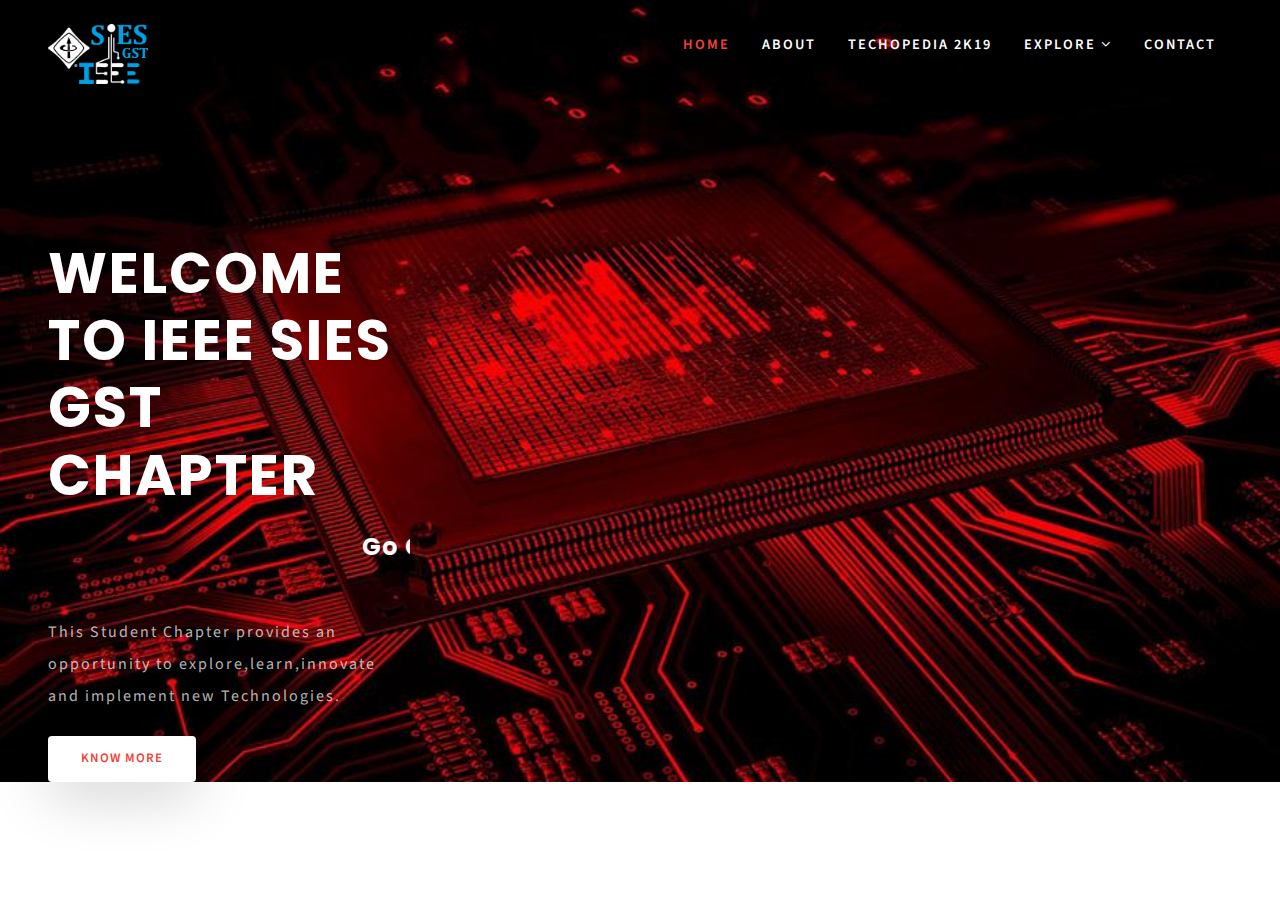
<file: index.html>
<!--
Author: W3layouts
Author URL: http://w3layouts.com
License: Creative Commons Attribution 3.0 Unported
License URL: http://creativecommons.org/licenses/by/3.0/
-->

<!DOCTYPE html>
<html lang="zxx">

<head>
    <title>IEEE Chapter</title>
    <!-- Meta tag Keywords -->
    <meta name="viewport" content="width=device-width, initial-scale=1">
    <meta charset="UTF-8" />
    <meta name="keywords" content="Production Line Responsive web template, Bootstrap Web Templates, Flat Web Templates, Android Compatible web template, Smartphone Compatible web template, free webdesigns for Nokia, Samsung, LG, SonyEricsson, Motorola web design" />
    <script>
        addEventListener("load", function() {
            setTimeout(hideURLbar, 0);
        }, false);

        function hideURLbar() {
            window.scrollTo(0, 1);
        }
    </script>
    <!-- //Meta tag Keywords -->

    <!-- Custom-Files -->
    <link rel="stylesheet" href="css/bootstrap.css">
    <!-- Bootstrap-Core-CSS -->
    <link rel="stylesheet" href="css/style.css" type="text/css" media="all" />
    <!-- Style-CSS -->
    <!-- font-awesome-icons -->
    <link href="css/font-awesome.css" rel="stylesheet">
    <!-- //font-awesome-icons -->
    <!-- /Fonts -->
    <link href="//fonts.googleapis.com/css?family=Poppins:100,100i,200,200i,300,300i,400,400i,500,500i,600,600i,700,700i,800,800i,900" rel="stylesheet">
    <link href="//fonts.googleapis.com/css?family=Source+Sans+Pro:200,200i,300,300i,400,400i,600,600i,700,700i,900" rel="stylesheet">
    <!-- //Fonts -->

</head>

<body>

    <!-- mian-content -->
    <div class="main-banner" id="home">
        <!-- header -->
        <header class="header">
            <div class="container-fluid px-lg-5">
                <!-- nav -->
                <nav class="py-4">
                    <div id="logo">
                        <h1> <a href="index.html"><img id="ielogo" src="images/ieeesiesblack.png"></a></h1>
                    </div>

                    <label for="drop" class="toggle">Menu</label>
                    <input type="checkbox" id="drop" />
                    <ul class="menu mt-2">
                        <li class="active"><a href="index.html">Home</a></li>
                        <li><a href="about.html">About</a></li>
                         <li><a href="techopedia/index.html">Techopedia 2K19</a></li>
                        <li>
                            <!-- First Tier Drop Down -->
                            <label for="drop-2" class="toggle">Explore <span class="fa fa-angle-down" aria-hidden="true"></span> </label>
                            <a href="#">Explore <span class="fa fa-angle-down" aria-hidden="true"></span></a>
                            <input type="checkbox" id="drop-2" />
                            <ul>
                                
                                <li><a href="gallery.html">Gallery</a></li>
                                <li><a href="services.html">Achievements</a></li>
                                 <li><a href="team.html">Our Team</a></li>
                            </ul>
                        </li>
                        <li><a href="contact.html">Contact</a></li>
                    </ul>
                </nav>
                <!-- //nav -->
            </div>
        </header>
        <!-- //header -->
        <!--/banner-->
        <div class="banner-info">
            <h3>WELCOME TO IEEE SIES GST CHAPTER</h3>
             <!-- Done -->
       <h4><marquee class="my-sm-4 my-3 marque-main">Go Checkout Techopedia 2K19</marquee></h4> 
            <p class="my-sm-4 my-3">This Student Chapter provides an opportunity to explore,learn,innovate and implement new Technologies. </p>
            <div class="ban-buttons">
                <a href="about.html" class="btn">Know More</a>
              </div>
        </div>
        <!--// banner-inner -->

    </div>
<!-- /hand-crafted -->

    <!-- //copyright -->



</body>

</html>
</file>
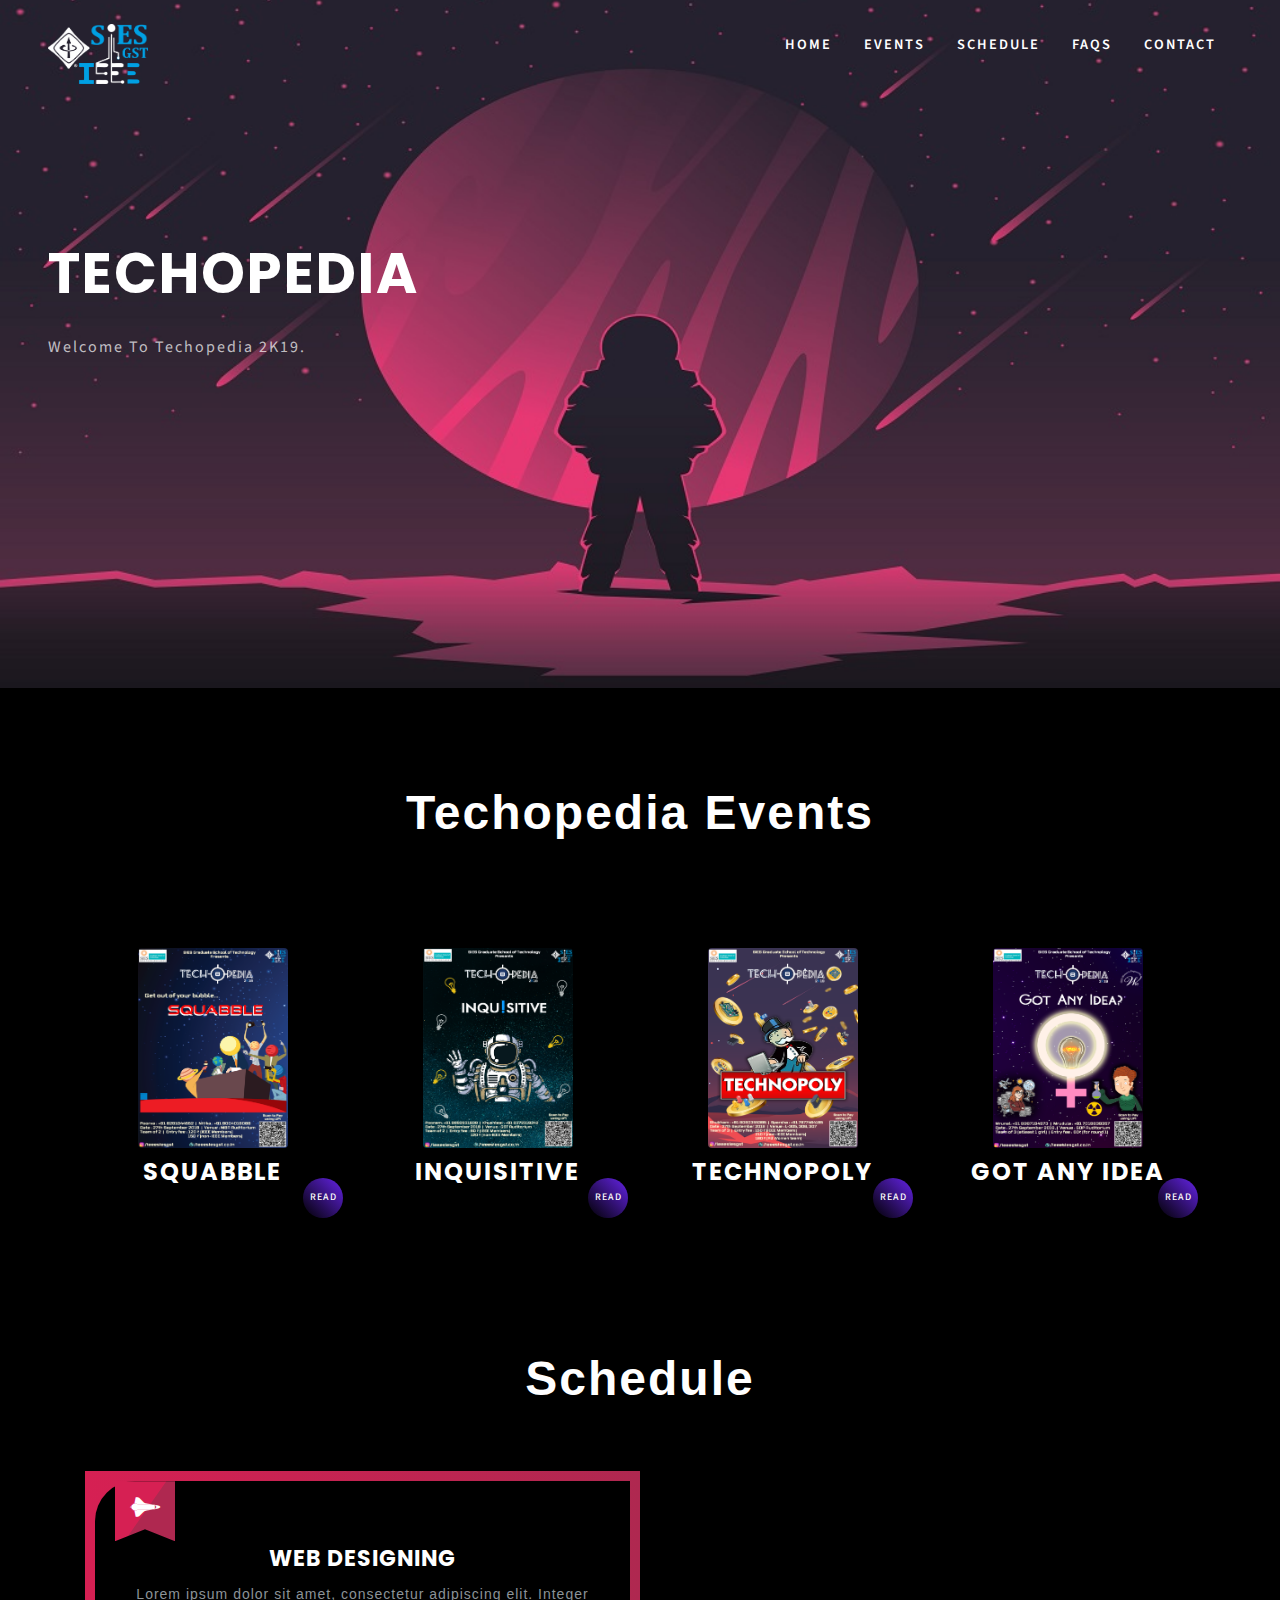
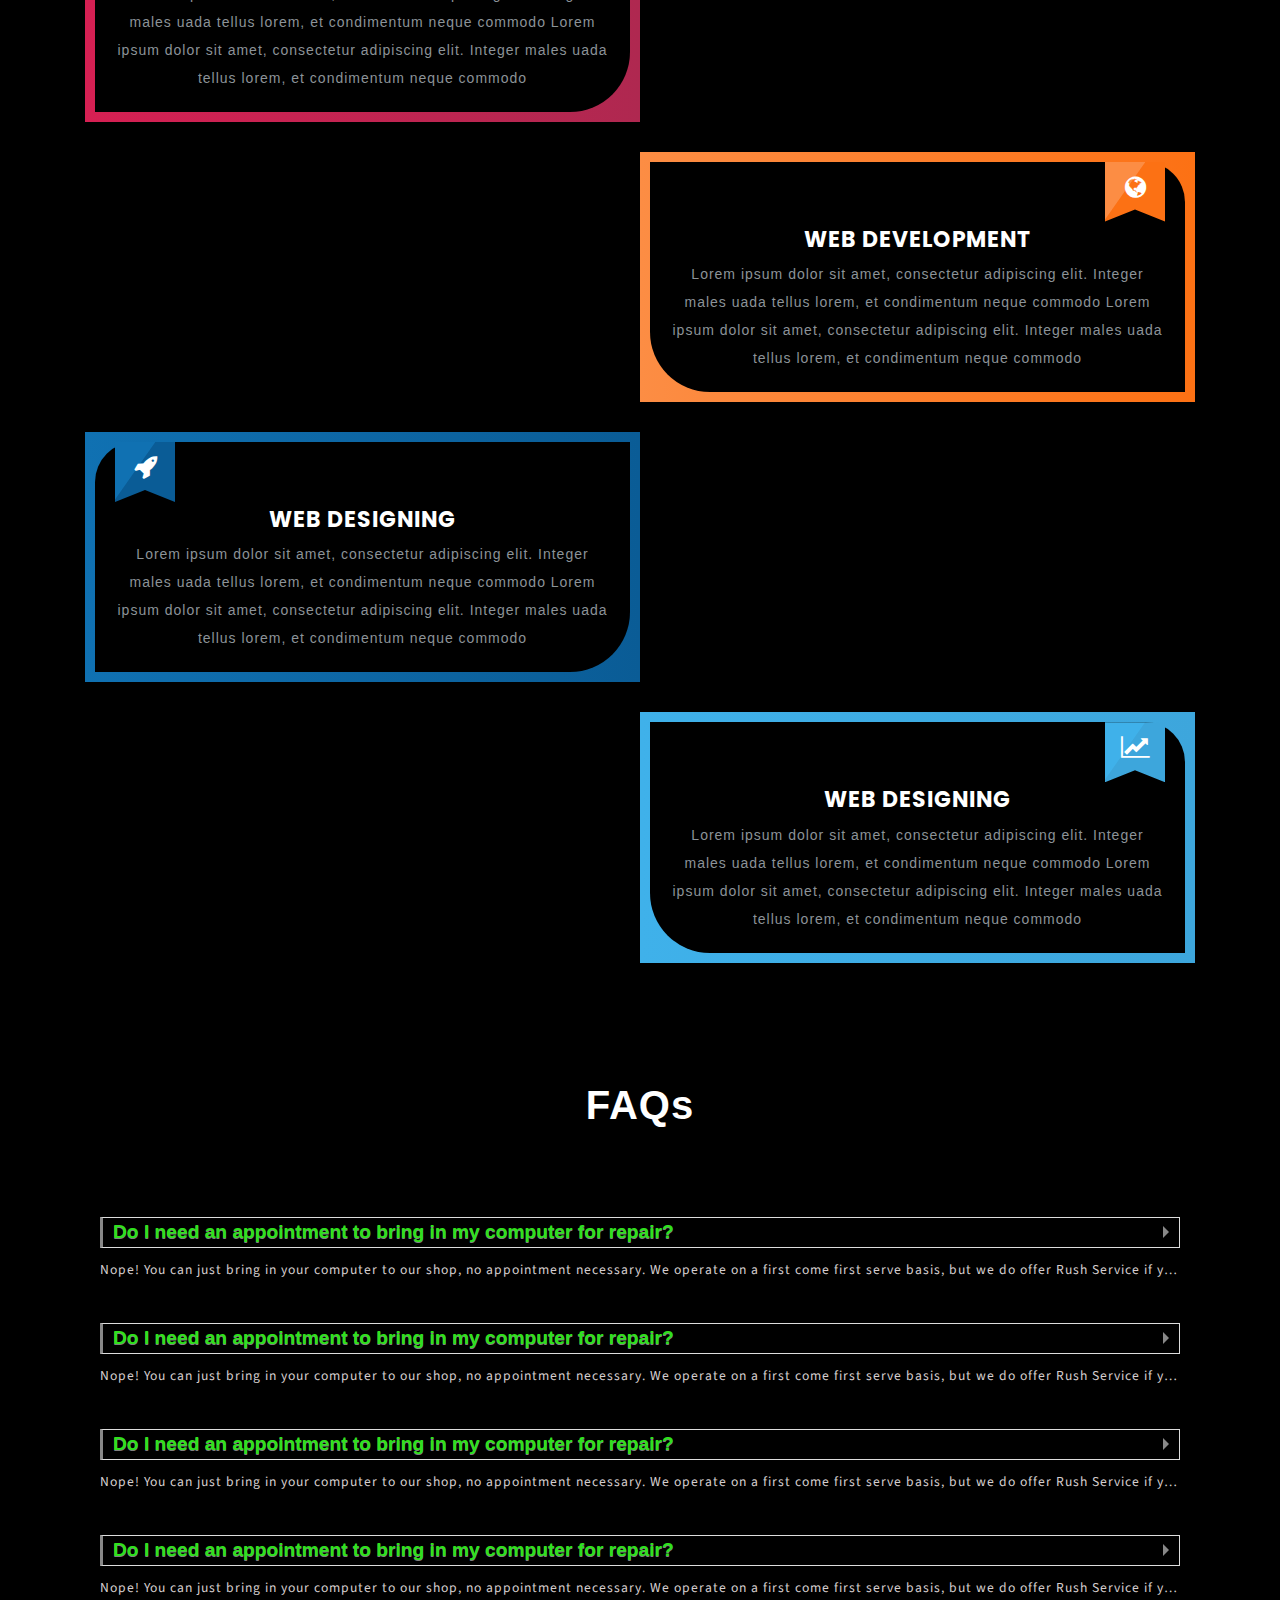
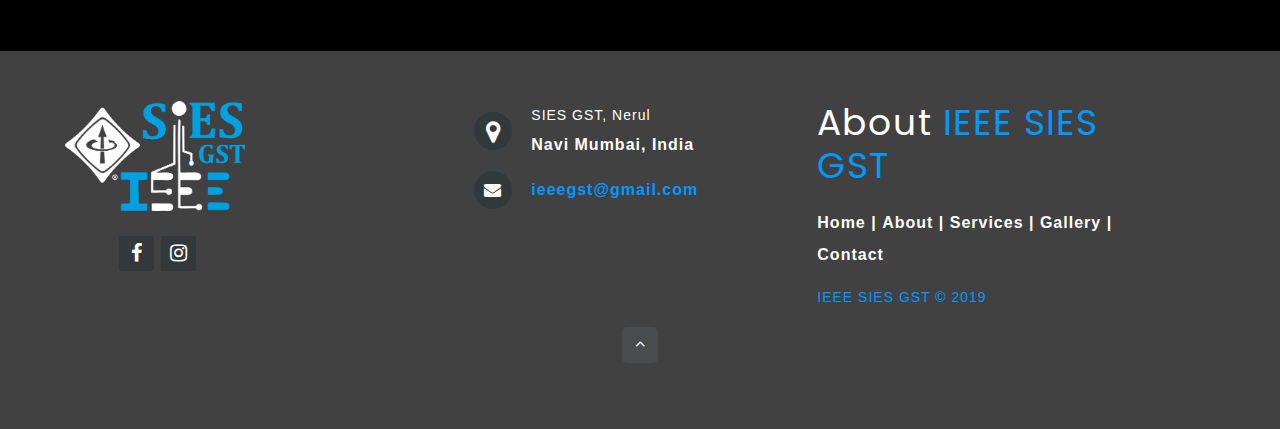
<file: techopedia/index.html>
<!--
Author: W3layouts
Author URL: http://w3layouts.com
License: Creative Commons Attribution 3.0 Unported
License URL: http://creativecommons.org/licenses/by/3.0/
-->

<!DOCTYPE html>
<html lang="zxx">

<head>
    <title>Techopedia 2K19 </title>
    <!-- Meta tag KeywKords -->
    <meta name="viewport" content="width=device-width, initial-scale=1">
    <meta charset="UTF-8" />
    <meta name="keywords" content="Production Line Responsive web template, Bootstrap Web Templates, Flat Web Templates, Android Compatible web template, Smartphone Compatible web template, free webdesigns for Nokia, Samsung, LG, SonyEricsson, Motorola web design" />
    <script>
        addEventListener("load", function() {
            setTimeout(hideURLbar, 0);
        }, false);

        function hideURLbar() {
            window.scrollTo(0, 1);
        }
    </script>
    <!-- //Meta tag Keywords -->

    <!-- Custom-Files -->
    <link rel="stylesheet" href="css/bootstrap.css">
    <!-- Bootstrap-Core-CSS -->
    <link rel="stylesheet" href="css/style.css" type="text/css" media="all" />
    <!-- Style-CSS -->
    <!-- font-awesome-icons -->
    <link href="css/font-awesome.css" rel="stylesheet">
    <!-- //font-awesome-icons -->
    <!-- /Fonts -->
    <link href="//fonts.googleapis.com/css?family=Poppins:100,100i,200,200i,300,300i,400,400i,500,500i,600,600i,700,700i,800,800i,900" rel="stylesheet">
    <link href="//fonts.googleapis.com/css?family=Source+Sans+Pro:200,200i,300,300i,400,400i,600,600i,700,700i,900" rel="stylesheet">
    <!-- //Fonts -->

</head>

<body>

    <!-- mian-content -->
    <div class="main-banner" id="home">
        <!-- header -->
        <header class="header">
            <div class="container-fluid px-lg-5">
                <!-- nav -->
                <nav class="py-4">
                    <div id="logo">
                        <h1> <a href="index.html"><img id="ielogo" src="images/ieeesiesblack.png"></a></h1>
                    </div>

                    <label for="drop" class="toggle">Menu</label>
                    <input type="checkbox" id="drop" />
                    <ul class="menu mt-2">
                        <li><a href="#home">Home</a></li>
                        <li><a href="#events">Events</a></li>
                        <li><a href="#schedule">Schedule</a></li>
                        <li><a href="#faq">FAQs</a></li>
                        <li><a href="#contact">Contact</a></li>
                    </ul>
                </nav>
                <!-- //nav -->
            </div>
        </header>
        <!-- //header -->
        <!--/banner-->
        <div class="banner-info">
            <h3>TECHOPEDIA</h3>
            <p class="my-sm-4 my-3">Welcome To Techopedia 2K19. </p>
            
        </div>
        <!--// banner-inner -->

    </div>
<!-- /hand-crafted -->

    <!-- //copyright -->
    <br>
    <div id="events"></div>
    <!-- Section Stars Here -->
    
    <section class="blog py-lg-4 py-md-3 py-sm-3 py-3 techo-sec" id="blog">
         
            <div class="container py-lg-5 py-md-4 py-sm-4 py-3">
            <h3 class="tittle text-center mb-lg-5 pb-3 techo-color" style="color: #fff"> Techopedia Events</h3>
           
                
        <!-- Cards --> 
        <div class="row">       
        <div class="col-xl-3 col-md-6 col-sm-12" style="padding: 12px 12px;">
            <div class="cards">
                <div class="imgBx">
                    <div>
                    <img src="images/Squabb19.png" style="width: 150px; height: 200px">
                    <h4>Squabble</h4>
                </div>
                </div>
                <div class="overlay"></div>
                <div class="content">
                    <h2>Event</h2>
                    <p>Content Content Content Content Content Content Content Content Content Content Content Content Content </p>
                </div>
            </div>
        
        </div>
        <!-- Card End Here -->    
                
                <!-- Cards -->        
        <div class="col-xl-3 col-md-6 col-sm-12" style="padding: 12px 12px;">
            <div class="cards">
                <div class="imgBx">
                    <div>
                    <img src="images/Inq19.png" style="width: 150px; height: 200px">
                    <h4>inquisitive</h4>
                </div>
                </div>
                <div class="overlay"></div>
                <div class="content">
                    <h2>Event</h2>
                    <p>Content Content Content Content Content Content Content Content Content Content Content Content Content </p>
                </div>
            </div>
        
        </div>
        <!-- Card End Here -->    
                
                <!-- Cards -->        
        <div class="col-xl-3 col-md-6 col-sm-12" style="padding: 12px 12px;">
            <div class="cards">
                <div class="imgBx">
                    <div>
                    <img src="images/Techno19.png" style="width: 150px; height: 200px">
                    <h4>Technopoly</h4>
                </div>
                </div>
                <div class="overlay"></div>
                <div class="content">
                    <h2>Event</h2>
                    <p>Content Content Content Content Content Content Content Content Content Content Content Content Content </p>
                </div>
            </div>
        
        </div>
        <!-- Card End Here -->    
                
                <!-- Cards -->        
        <div class="col-xl-3 col-md-6 col-sm-12" style="padding: 12px 12px;">
            <div class="cards">
                <div class="imgBx">
                    <div>
                    <img src="images/GotAnyIdea19.png" style="width: 150px; height: 200px">
                    <h4>Got Any Idea</h4>
                </div>
                </div>
                <div class="overlay"></div>
                <div class="content">
                    <h2>Event</h2>
                    <p>Content Content Content Content Content Content Content Content Content Content Content Content Content </p>
                </div>
            </div>
        
        </div>
        <!-- Card End Here -->    
        </div>
        </div> 
            
        
    </section>
    <!-- Section Ends Here --> 
        <div id="schedule"></div>
        <br><br>
      <hr class="clearfix w-100 d-md-none pb-3">
    <!-- 2 Sec -->
    <section>
            <h3 class="tittle text-center mb-lg-5 pb-3 techo-color" style="color: #fff">Schedule</h3>
            
          <div class="container">
    <div class="row">
        <div class="col-md-12">
            <div class="main-timeline">
                <div class="timeline">
                    <a href="#" class="timeline-content">
                        <div class="timeline-icon">
                            <i class="fa fa-space-shuttle"></i>
                        </div>
                        <h3 class="title">Web Designing</h3>
                        <p class="description">
                            Lorem ipsum dolor sit amet, consectetur adipiscing elit. Integer males uada tellus lorem, et condimentum neque commodo
                            Lorem ipsum dolor sit amet, consectetur adipiscing elit. Integer males uada tellus lorem, et condimentum neque commodo
                        </p>
                    </a>
                </div>
                <div class="timeline">
                    <a href="#" class="timeline-content">
                        <div class="timeline-icon">
                            <i class="fa fa-globe"></i>
                        </div>
                        <h3 class="title">Web Development</h3>
                        <p class="description">
                            Lorem ipsum dolor sit amet, consectetur adipiscing elit. Integer males uada tellus lorem, et condimentum neque commodo
                            Lorem ipsum dolor sit amet, consectetur adipiscing elit. Integer males uada tellus lorem, et condimentum neque commodo
                        </p>
                    </a>
                </div>
                <div class="timeline">
                    <a href="#" class="timeline-content">
                        <div class="timeline-icon">
                            <i class="fa fa-rocket"></i>
                        </div>
                        <h3 class="title">Web Designing</h3>
                        <p class="description">
                            Lorem ipsum dolor sit amet, consectetur adipiscing elit. Integer males uada tellus lorem, et condimentum neque commodo
                            Lorem ipsum dolor sit amet, consectetur adipiscing elit. Integer males uada tellus lorem, et condimentum neque commodo
                        </p>
                    </a>
                </div>
                <div class="timeline">
                    <a href="#" class="timeline-content">
                        <div class="timeline-icon">
                            <i class="fa fa-line-chart"></i>
                        </div>
                        <h3 class="title">Web Designing</h3>
                        <p class="description">
                            Lorem ipsum dolor sit amet, consectetur adipiscing elit. Integer males uada tellus lorem, et condimentum neque commodo
                            Lorem ipsum dolor sit amet, consectetur adipiscing elit. Integer males uada tellus lorem, et condimentum neque commodo
                        </p>
                    </a>
                </div>
            </div>
        </div>
    </div>
</div>
            
    </section>
    <br>
    <!-- Sec Ends Here -->

<!-- FAQ's Here -->
                <div class="container">
<div id="faq"></div>
    <br>
      <hr class="clearfix w-100 d-md-none pb-3">



    <section class="faq-section col-lg-12 col-md-12">
        <strong><h1 class="tittle text-center mb-lg-5 pb-3 techo-color" style="color: #FFF">FAQs</h1></strong><br>
    <input type="checkbox" id="q1">
    <label class="techo-que" for="q1">Do I need an appointment to bring in my computer for repair?</label>           
    <p class="techo-lab">Nope! You can just bring in your computer to our shop, no appointment necessary. We operate on a first come first serve basis, but we do offer Rush Service if you need your computer back right away. We only need appointments for house calls.</p>
    <p class="techo-faq">For desktop computers, all you need to bring in is the tower and any CD's you can find that belong to it (cables, monitors, keyboards, and mice are not needed).

For laptops, please be sure to bring in the charger as well as any CD's you can find. We do not need your laptop case.

Also, if you are having a problem with a specific device (ex. your computer speakers aren't working) please bring in that device.</p>   

 

</section>

                    <section class="faq-section col-lg-12 col-md-12">
        
    <input type="checkbox" id="q1">
    <label class="techo-que" for="q1">Do I need an appointment to bring in my computer for repair?</label>           
    <p class="techo-lab">Nope! You can just bring in your computer to our shop, no appointment necessary. We operate on a first come first serve basis, but we do offer Rush Service if you need your computer back right away. We only need appointments for house calls.</p>
    <p class="techo-faq">For desktop computers, all you need to bring in is the tower and any CD's you can find that belong to it (cables, monitors, keyboards, and mice are not needed).

For laptops, please be sure to bring in the charger as well as any CD's you can find. We do not need your laptop case.

Also, if you are having a problem with a specific device (ex. your computer speakers aren't working) please bring in that device.</p>   

 

</section>
                    
<section class="faq-section col-lg-12 col-md-12">
        
    <input type="checkbox" id="q1">
    <label class="techo-que" for="q1">Do I need an appointment to bring in my computer for repair?</label>           
    <p class="techo-lab">Nope! You can just bring in your computer to our shop, no appointment necessary. We operate on a first come first serve basis, but we do offer Rush Service if you need your computer back right away. We only need appointments for house calls.</p>
    <p class="techo-faq">For desktop computers, all you need to bring in is the tower and any CD's you can find that belong to it (cables, monitors, keyboards, and mice are not needed).

For laptops, please be sure to bring in the charger as well as any CD's you can find. We do not need your laptop case.

Also, if you are having a problem with a specific device (ex. your computer speakers aren't working) please bring in that device.</p>   

 

</section>                    

<section class="faq-section col-lg-12 col-md-12">
        
    <input type="checkbox" id="q1">
    <label class="techo-que" for="q1">Do I need an appointment to bring in my computer for repair?</label>           
    <p class="techo-lab">Nope! You can just bring in your computer to our shop, no appointment necessary. We operate on a first come first serve basis, but we do offer Rush Service if you need your computer back right away. We only need appointments for house calls.</p>
    <p class="techo-faq">For desktop computers, all you need to bring in is the tower and any CD's you can find that belong to it (cables, monitors, keyboards, and mice are not needed).

For laptops, please be sure to bring in the charger as well as any CD's you can find. We do not need your laptop case.

Also, if you are having a problem with a specific device (ex. your computer speakers aren't working) please bring in that device.</p>   

 

</section>                    
</div>
    
<!-- Ends Here -->    

<div id="contact"></div>
<footer class="footer">
  <div class="footer-left col-md-4 col-sm-6">
    <p class="about">
      <img src="images/ieeesiesblack.png" class="footer-img">
    </p>
    <div class="icons">
      <a href="https://www.facebook.com/ieeesiesgstofficial/"><i class="fa fa-facebook"></i></a>
      
      <a href="https://www.instagram.com/ieeesiesgst/"><i class="fa fa-instagram"></i></a>
    </div>
  </div>
  <div class="footer-center col-md-4 col-sm-6">
    <div>
      <i class="fa fa-map-marker"></i>
      <p><span> SIES GST, Nerul</span> Navi Mumbai, India</p>
    </div>

    <div>
      <i class="fa fa-envelope"></i>
      <p><a href="mailto:ieeegst@gmail.com"> ieeegst@gmail.com</a></p>
    </div>
  </div>
  <div class="footer-right col-md-4 col-sm-6">
    <h2> About<span> IEEE SIES GST</span></h2>
    <p class="menu">
      <a href="#"> Home</a> |
      <a href="#"> About</a> |
      <a href="#"> Services</a> |
      <a href="#"> Gallery</a> |
      <a href="#"> Contact</a>
    </p>
    <p class="name"> IEEE SIES GST &copy; 2019</p>
  </div>
  <div class="move-top-w3layouts text-center mt-3">
        <a href="#home" class="move-top"> <span class="fa fa-angle-up  mb-3" aria-hidden="true"></span></a>
    </div>
    
</footer>
    
    



</body>

</html>
</file>
<file: css/style.css>
/*--
	Author: W3Layouts
	Author URL: http://w3layouts.com
	License: Creative Commons Attribution 3.0 Unported
	License URL: http://creativecommons.org/licenses/by/3.0/
--*/

html,
body {
    margin: 0;
    font-size: 100%;
    background: #fff;
    font-family: 'Source Sans Pro', sans-serif;
    scroll-behavior: smooth;
}

body a {
    text-decoration: none;
    transition: 0.5s all;
    -webkit-transition: 0.5s all;
    -moz-transition: 0.5s all;
    -o-transition: 0.5s all;
    -ms-transition: 0.5s all;
	cursor: pointer !important;
}
.btn,
button {
    cursor: pointer !important;
}

a:hover {
    text-decoration: none;
}

input[type="button"],
input[type="submit"],
input[type="text"],
input[type="email"],
input[type="search"] {
    transition: 0.5s all;
    -webkit-transition: 0.5s all;
    -moz-transition: 0.5s all;
    -o-transition: 0.5s all;
    -ms-transition: 0.5s all;
    font-family: 'Source Sans Pro', sans-serif;
}

h1,
h2,
h3,
h4,
h5,
h6 {
    margin: 0;
    letter-spacing: 1px;
    font-weight: 700;
    font-family: 'Poppins', sans-serif;
}

p {
    font-size: 1em;
    color: #8c9398;
    line-height: 2em;
    letter-spacing: 1px;
}

ul {
    margin: 0;
    padding: 0;
}

body img {
    border-radius: 4px;
    -webkit-border-radius: 4px;
    -o-border-radius: 4px;
    -moz-border-radius: 4px;
    -ms-border-radius: 4px;
}

.breadcrumb,
ol {
    margin-bottom: 0 !important;
}

/*--/header --*/

/* header */

/* CSS Document */

header {
    position: absolute;
    z-index: 9;
    width: 100%;
}

.toggle,
[id^=drop] {
    display: none;
}

/* Giving a background-color to the nav container. */

nav {
    margin: 0;
    padding: 0;
}


#logo a {
    float: left;
    font-size: 0.8em;
    display: initial;
    margin: 0;
    letter-spacing: 1px;
    color: #fff;
    font-size: 1em;
    font-weight: 700;
}



/* Since we'll have the "ul li" "float:left"
 * we need to add a clear after the container. */

nav:after {
    content: "";
    display: table;
    clear: both;
}

/* Removing padding, margin and "list-style" from the "ul",
 * and adding "position:reltive" */

nav ul {
    float: right;
    padding: 0;
    margin: 0;
    list-style: none;
    position: relative;
}

/* Positioning the navigation items inline */

nav ul li {
    margin: 0px 1em;
    display: inline-block;
    float: left;
}

/* Styling the links */

.menu li a {
    font-weight: 600;
    font-size: 0.9em;
    letter-spacing: 2px;
    padding-left: 0;
    padding-right: 0;
    padding: 10px 0;
    color: #fff;
    text-transform: uppercase;
    -webkit-transition: 0.5s all ease;
    -moz-transition: 0.5s all ease;
    -o-transition: 0.5s all ease;
    -ms-transition: 0.5s all ease;
}


.menu li ul li a {
    color: #555;
    padding: 10px 10px;
    font-size: 0.8em;
}


.menu li ul li:hover {
    background: #f8f9fa;
}

/* Background color change on Hover */

nav .menu li a:hover {
    color:#F44336;
}

.menu li.active a {
    color: #F44336;
}
/* Hide Dropdowns by Default
 * and giving it a position of absolute */

nav ul ul {
    display: none;
    position: absolute;
    /* has to be the same number as the "line-height" of "nav a" */
    top: 30px;
    background: #fff;
    padding: 10px;
}

/* Display Dropdowns on Hover */

nav ul li:hover > ul {
    display: inherit;
}

/* Fisrt Tier Dropdown */

nav ul ul li {
    width: 170px;
    float: none;
    display: list-item;
    position: relative;
    margin: 0;
}

nav ul ul li a {
    color: #333;
    padding: 5px 10px;
    display: block;
}

/* Second, Third and more Tiers	
 * We move the 2nd and 3rd etc tier dropdowns to the left
 * by the amount of the width of the first tier.
*/

nav ul ul ul li {
    position: relative;
    top: -60px;
    /* has to be the same number as the "width" of "nav ul ul li" */
    left: 170px;
}


/* Change ' +' in order to change the Dropdown symbol */

li > a:only-child:after {
    content: '';
}


/* Media Queries
--------------------------------------------- */

@media all and (max-width: 768px) {
    #logo {
        display: block;
        padding: 0;
        width: 100%;
        text-align: center;
        float: none;
    }

    nav {
        margin: 0;
    }

    nav a {
        color: #333;
    }

    /* Hide the navigation menu by default */
    /* Also hide the  */
    .toggle + a,
    .menu {
        display: none;
    }

    /* Stylinf the toggle lable */
    .toggle {
        display: block;
        padding: 6px 15px;
        font-size: 16px;
        text-decoration: none;
        border: none;
        float: right;
        margin-right: 0em;
        background-color: #fff;
        color: #1b1d1d;
        text-transform: uppercase;
        font-weight: 600;
        cursor: pointer !important;
    }

    .menu .toggle {
        float: none;
        text-align: center;
        margin: auto;
        width: 30%;
        padding: 5px;
        font-weight: normal;
        font-size: 15px;
        letter-spacing: 1px;
    }

    .toggle:hover {
        color: #333;
        background-color: #fff;
    }

    /* Display Dropdown when clicked on Parent Lable */
    [id^=drop]:checked + ul {
        display: block;
        background: rgba(25, 25, 25, 0.85);
        padding: 15px 0;
        text-align: center;
        width: 100%;
        margin: 0 auto;
    }

    /* Change menu item's width to 100% */
    nav ul li {
        display: block;
        width: 100%;
        padding: 5px 0;
    }

    nav ul ul .toggle,
    nav ul ul a {
        padding: 0 40px;
    }

    nav ul.menu li a {
        color: #fff;
    }

    nav a:hover,
    nav ul ul ul a {
        background-color: transparent;
    }

    nav ul li ul li .toggle,
    nav ul ul a,
    nav ul ul ul a {
        padding: 14px 20px;
        color: #312f2f;
        font-size: 15px;
    }


    nav ul li ul li .toggle {
        background-color: #fff;
    }

    nav ul ul li a {
        font-size: 15px;
    }

    /* Hide Dropdowns by Default */
    nav ul ul {
        float: none;
        position: static;
        color: #ffffff;
        /* has to be the same number as the "line-height" of "nav a" */
    }

    /* Hide menus on hover */
    nav ul ul li:hover > ul,
    nav ul li:hover > ul {
        display: none;
    }

    /* Fisrt Tier Dropdown */
    nav ul ul li {
        display: block;
        width: 100%;
        padding: 0;
    }

    nav ul li {
        margin: 0;
    }

    nav ul ul ul li {
        position: static;
        /* has to be the same number as the "width" of "nav ul ul li" */
    }

    .login-icon {
        text-align: right;
    }

    .login-icon span {
        margin-right: 1em;
    }

    nav ul ul {
        background: rgba(25, 25, 25, 0.85) !important;

    }

    .menu li ul li:hover {
        background: none;
    }
}

@media all and (max-width:480px) {

    nav ul li {
        display: block;
        width: 94%;
    }

    .menu .toggle {
        width: 70%;
    }
}

/* header */

/*--/banner --*/

.main-banner {
    background: url(../images/banner.jpg)no-repeat center;
    -webkit-background-size: cover;
    -moz-background-size: cover;
    -o-background-size: cover;
    -ms-background-size: cover;
    background-size: cover;
    position: relative;
    min-height: 50em;
}

.main-banner.inner {
    background: url(../images/banner.jpg)no-repeat center;
    -webkit-background-size: cover;
    -moz-background-size: cover;
    -o-background-size: cover;
    -ms-background-size: cover;
    background-size: cover;
    position: relative;
    min-height: 20em;
}

/*-- place holder --*/

.banner-form ::-webkit-input-placeholder {
    /* Chrome/Opera/Safari */
    color: #ccc;
}

.banner-form ::-moz-placeholder {
    /* Firefox 19+ */
    color: #ccc;
}

.banner-form :-ms-input-placeholder {
    /* IE 10+ */
    color: #ccc;
}

.banner-form :-moz-placeholder {
    /* Firefox 18- */
    color: #ccc;
}

.banner-info {
    padding: 17em 0 0em 3em;
    width: 60%;
}

.banner-info h3 {
    font-size: 4em;
    letter-spacing: 2px;
    color: #fff;
    text-transform: capitalize;
}

.banner-info p {
    color: rgba(255, 255, 255, 0.71);
    font-size: 1em;
    letter-spacing: 2px;
    font-weight: 400;
}

.ban-buttons a {
    background: #fff;
    padding: 11px 31px;
    font-size: 13px;
    letter-spacing: 1px;
    color: #F44336;
    border-radius: 4px;
    display: inline-block;
    box-shadow: 0 12px 60px rgba(0, 0, 0, .2);
    -webkit-box-shadow: 0 12px 60px rgba(0, 0, 0, .2);
    -o-box-shadow: 0 12px 60px rgba(0, 0, 0, .2);
    -moz-box-shadow: 0 12px 60px rgba(0, 0, 0, .2);
    -ms-box-shadow: 0 12px 60px rgba(0, 0, 0, .2);
    border: 2px solid transparent;
    transition: 0.5s all;
    -webkit-transition: 0.5s all;
    -moz-transition: 0.5s all;
    -o-transition: 0.5s all;
    -ms-transition: 0.5s all;
    font-weight: 600;
    text-transform: uppercase;
}

.ban-buttons a.active,
.ban-buttons a:hover {
    opacity: 0.8;

}

a.btn.active {
    background: none;
    color: #fff;
    border: 2px solid #ddd;
}

/*-- //place holder --*/

/*-- //banner --*/

/*-- features --*/
.hand-crafted {
    background: #f7f7f7;
}

h3.tittle {
    font-size: 2.5em;
    letter-spacing: 2px;
    color: #292a2b;
    text-transform: capitalize;
}

.sub-tittle {
    font-size: 0.3em;
    color: #F44336;
    letter-spacing: 2px;
    display: block;
    text-transform: uppercase;
}

.events-info .sub-tittle {
    font-size: 0.7em;
}

ul.events-icons.new-inf img {
    border-radius: 50%;
    border-radius: 50%;
    -webkit-border-radius: 50%;
    -o-border-radius: 50%;
    -moz-border-radius: 50%;
    -ms-border-radius: 50%;
    box-shadow: 2px 2px 2px 1px rgba(0, 0, 0, 0.15);
}

.feature-grids h3,
.bottom-gd.fea h3 {
    color: #05c46b;
    letter-spacing: 1px;
    margin-top: 0em;
    font-size: 1.4em;
}

.feature-grids p {
    margin: 0;
}

.feature-grids span {
    font-size: 2em;
    vertical-align: middle;
    color: #F44336;
}

.bottom-gd,
.bottom-gd2-active {
  
    box-shadow: 7px 7px 10px 0 rgba(76, 110, 245, .1);
}

.feature-grids h3,
.bottom-gd.fea h3 {
    font-size: 1.2em;
    color: #1e272e;
    text-transform: uppercase;
    font-weight: 600;
}

ul.tic-info li span {
    color: #6d50f6;
}

ul.tic-info li {
    color: #566773;
    font-size: 0.9em;
    line-height: 2.2em;
    letter-spacing: 1px;
}

.effect-w3 {
    padding: 6px;
    background: #f0f0f1;
}

/*-- //features --*/
/* testimonials */
.testimonials {
        background: url(../images/banner1.jpg)no-repeat center;
    -webkit-background-size: cover;
    -moz-background-size: cover;
    -o-background-size: cover;
    -ms-background-size: cover;
    background-size: cover;
    position: relative;
}
.title-w3{
	font-size: 2.5em;
    letter-spacing: 2px;
    color: #fff;
    text-transform: capitalize;
}
.test-info h3 {
    font-size: 16px;
    color: #fff;
    letter-spacing: 1px;
    text-transform: capitalize;
    font-weight: 600;
}

.test-img img {
    -webkit-border-radius: 50%;
    -o-border-radius: 50%;
    -ms-border-radius: 50%;
    -moz-border-radius: 50%;
    border-radius: 50%;
}
p.text-li {
    color: #fff;
}
/* //testimonials */
.collection-w3layouts {
  padding-top: 3em;
}
.collection-w3layouts h4 {
    font-size: 25px;
    color: #000000;
    text-transform: capitalize;
    font-weight: bold;
}
.view-buttn a {
    font-size: 19px;
    color: #fd5c63;
    text-decoration: none;
    text-transform: capitalize;
    display: inline-block;
    letter-spacing: 1px;
    outline: none;
    font-weight: 700;
    border-radius: 0px;
    /* background-color: #fd5c63; */
    padding: 5px 3px;
    border: none;
    border-bottom: 1px solid #000;
}
/*-- stats-count-- */

.stats-count {
  background: url(../images/banner.jpg) no-repeat center;
  background-size: cover;
  -webkit-background-size: cover;
  -moz-background-size: cover;
  -o-background-size: cover;
  -ms-background-size: cover;
}

.number-w3three-info h5 {
  font-size: 43px;
  font-weight: 700;
  color: #fff;
}

.number-w3three-info h6 {
    font-size: 18px;
    color: #fff;
    letter-spacing: 2px;
    font-weight: 700;
}
.number-w3three-info span {
    font-size: 30px;
    line-height: 2.1;
    border-radius: 5px;
    text-align: center;
    color: #fff;
}
/*-- stats-count-- */
/*-- team --*/

.team-left img ,.team-middle img,.team-right img{
    border-radius: 50%;
}
.team-social ul.social-icons li {
    display: inline-block;
}
.team-left h4, .team-middle h4, .team-right h4 {
    color: #292a2b;
    font-size: 26px;
    text-transform: capitalize;
    margin-bottom: 12px;
    font-weight: 600;
}
.team-left p, .team-middle p, .team-right p {
    padding: 0 2em;
}
.team-social ul.social-icons li a {
    display: block;
    color: #292a2b;
    text-decoration: none;
    font-size: 15px;
    width: 35px;
    height: 35px;
    border-radius: 4px;
	border-radius: 4px;
    -webkit-border-radius: 4px;
    -moz-border-radius: 4px;
    -o-border-radius: 4px;
    -ms-border-radius: 4px;
    line-height: 32px;
    background: transparent;
    border: 1.4px solid #292a2b;
}
/*-- //team --*/
/*-- blog-- */
.blog{background:#f7f7f7;
}
.blog-grid-cover {
background: #fff;
padding: 20px 20px;
}
.date-tag a,.commant-tag a{
font-size: 14px;
color: #000;
}
.blog-txt-info h4 a {
    font-size: 22px;
    font-weight: 700;
    color: #F44336;
}
.client-txt-info h6, .blog-txt-info h6 {
    font-size: 15px;
    color: #000;
}
/*--//blog-- */
/*-- /gallery --*/

section#gallery {
    position: relative;
}

.gal-img img {
    padding: 6px;
    background: #f0f0f1;
}

h5.gal-info {
    text-align: left;
    font-size: 1.2em;
    margin: 2em 0 0 0;
    color: #3a4045;
    font-weight: 600;
}

span.decription {
    text-transform: uppercase;
    display: block;
    font-size: 0.7em;
    color: #888;
    letter-spacing: 2px;
    margin-top: 0.5em;
}

/*-- popup --*/

.pop-overlay {
    position: fixed;
    top: 0px;
    bottom: 0;
    left: 0;
    right: 0;
    background: rgba(0, 0, 0, 0.7);
    transition: opacity 0ms;
    visibility: hidden;
    opacity: 0;
    z-index: 99;
}

.pop-overlay:target {
    visibility: visible;
    opacity: 1;
}

.popup {
    background: #fff;
    border-radius: 5px;
    width: 35%;
    position: relative;
    margin: 8em auto;
    padding: 3em 1em;
}

.popup p {
    font-size: 15px;
    color: #666;
    letter-spacing: .5px;
    line-height: 30px;
}

.popup h2 {
    margin-top: 0;
    color: #fff;

}

.popup .close {
    position: absolute;
    top: 5px;
    right: 15px;
    transition: all 200ms;
    font-size: 30px;
    font-weight: bold;
    text-decoration: none;
    color: #000;
}

.popup .close:hover {
    color: #30c39e;
}


/*-- //popup --*/

/*-- //gallery --*/



/*-- contact--*/

.address.address-mdl {
    margin: 2em 0;
}

.address h5 {
    font-size: 0.9em;
    color: #414344;
    letter-spacing: 1px;
    text-transform: uppercase;
    font-weight: 500;
}

.address p {
    margin-top: 1em;
    letter-spacing: 1px;
    margin-bottom: 0;
}

.address p span {
    color: #F44336;
    width: 30px;
    font-size: 17px;
}

.address p a {
    color: #525252;
}

.address p a:hover {
    color: #4c6ef5;
}

.contact-main-info input[type="text"],
.contact-main-info input[type="email"] {
    width: 100%;
    color: #999;
    background: none;
    outline: none;
    font-size: 14px;
    padding: 1em;
    letter-spacing: 1px;
    border: solid 1px #ddd;
    -webkit-appearance: none;
    display: inline-block;
    border-radius: 4px;
    -webkit-border-radius: 4px;
    -o-border-radius: 4px;
    -moz-border-radius: 4px;
    -ms-border-radius: 4px;
}

input.email {
    margin: 1em 0;
}

.contact-main-info textarea {
    resize: none;
    width: 100%;
    background: none;
    color: #999;
    font-size: 14px;
    padding: 1em;
    outline: none;
    letter-spacing: 1px;
    border: solid 1px #ddd;
    min-height: 10em;
    -webkit-appearance: none;
    margin-top: 1em;
    border-radius: 4px;
    -webkit-border-radius: 4px;
    -o-border-radius: 4px;
    -moz-border-radius: 4px;
    -ms-border-radius: 4px;
}

.contact-main-info button.btn {

    color: #fff;
    font-size: 17px;
    letter-spacing: 1px;
    padding: 0.8em 3em;
    border: transparent;
    text-transform: uppercase;
    -webkit-transition: 0.5s all;
    -moz-transition: 0.5s all;
    transition: 0.5s all;
    background: #1e272e;
    font-weight: 600;
    cursor: pointer;
    border-radius: 4px;
    -webkit-border-radius: 4px;
    -o-border-radius: 4px;
    -moz-border-radius: 4px;
    -ms-border-radius: 4px;
}

.contact-main-info button.btn :hover {
    opacity: 0.8;
}

.agileits-w3layouts-map iframe {
    width: 100%;
    min-height: 400px;
    border: none;
    border: 4px solid #eee;
}

.contact {
    padding: 5em 0;
}

.map iframe {
    width: 100%;
    min-height: 400px;
    border: none;
    border: 4px solid #eee;
}

/*-- contact page --*/
/*--footer--*/

.footer_1its {
    background: #1e272e;
}

.footer_1its h3,
.footer_1its h2 {
    font-size: 1.5em;
    color: #eee;
    font-weight: 600;
    margin-bottom: 20px;
    letter-spacing: 1px;
}

.footer-text p,
.contact-info p {
    color: #727377;
    font-size: 15px;
    line-height: 1.8em;
    letter-spacing: 1px;
}

.phone {
    margin-top: 20px;
}

.contact-info h4 {
    font-style: normal;
    font-weight: 300;
    font-size: 1.3em;
    line-height: 1.71;
    letter-spacing: 1px;
    text-transform: capitalize;
    color: #fff;
}

.copyright {
    border-top: 1px solid #808080;
    margin-left: 15px;
}

.copyright p {
    font-size: 14px;
    letter-spacing: 1px;
    text-transform: capitalize;
}

.copyright p a {
    color: #ea1d5d;
    text-decoration: underline;
}

.copyright p a:hover {
    color: #fff;
}

.footer p,
.footer a {
    color: #6e7275;
    margin: 8px 0;
}

.footer a:hover {
    color: #fff;
}

.footer-grid:nth-child(2) {
    border-left: 1px solid #1b1b1b;
    border-right: 1px solid #1b1b1b;
}

.footer ul li.hd {
    color: #34bf49;
}

.newsletter .email {
    background-color: #F4F4F4;
    border: none;
}

.flickr-grid {
    float: left;
    width: 32%;
    margin: 0 0.1em .2em;
}

.flickr-grid a img {
    width: 100%;
    padding: 0.3em;
    border: 1px solid #333333;
}

.footer-text input[type="email"] {
    outline: none;
    padding: 12px 15px;
    color: #fff;
    font-size: 13px;
    width: 85%;
    border: none;
    background: none;
    letter-spacing: 1px;
}

.newsletter {
    position: relative;
    margin-top: 2em;
}

button.btn1 {
    color: #808080;
    border: none;
    padding: 10px 0;
    outline: none;
    text-align: center;
    text-decoration: none;
    background: none;
    cursor: pointer;
    -webkit-transition: 0.5s all;
    -moz-transition: 0.5s all;
    -o-transition: 0.5s all;
    -ms-transition: 0.5s all;
    transition: 0.5s all;
    float: right;
    width: 15%;
}

.footer-grid_section_1its form {
    border: 1px solid #808080;
    width: 100%;
    margin-top: 20px;
}

ul.social_section_1info li {
    display: inline-block;
}

ul.social_section_1info {
    margin-top: 20px;
}

ul.social_section_1info a {
    color: #717580;
    margin-right: 10px;
    font-size: 13.5px;
    margin-right: 2px;
    width: 35px;
    height: 35px;
    background: #121215;
    padding: 9px 20px;
    text-align: center;
    line-height: 35px;
    letter-spacing: 1px;
    border-radius: 4px;
}

ul.social_section_1info a:hover {
    color: #fff;
}

.phone p a {
    color: #808080;
}

.phone p a:hover {
    color: #fff;
}

ul.links li {
    list-style-type: none;
    margin: 5px 0;
}

ul.links li a {
    color: #6e7275;
    font-size: 14px;
    letter-spacing: 1px;
}

ul.links li a:hover {
    color: #fff;
}

.cpy-right {
    background: #1c252b;
}

.cpy-right p,
.cpy-right a {
    letter-spacing: 1px;
    color: #999;
    line-height: 1em;
    margin-top: 1em;
}

.cpy-right a:hover {
    color: #eee;
}

.footer-title-w3ls a {
    font-size: 3em;
    text-transform: capitalize;
    font-weight: 100;
    color: #eee;
}

.footer-title-w3ls a span {
    background: #f7f7f7;
    color: #17181b;
    padding: 1px 11px;
    font-weight: 800;
}

.footer-grid_section {
    width: 60%;
    margin: auto;
}

li.facebook a {
    color: #fff;
    background: #3b5998;
}

li.twitter a {
    color: #fff;
    background: #1da1f2;
}

li.google a {
    color: #fff;
    background: #dd4b39;
}

li.linkedin a {
    color: #fff;
    background: #0077b5;
}

li.instagram a {
    color: #fff;
    background: #e4405f;
}

ul.social_section_1info a:hover {
    opacity: 0.8;
}

/*--//footer--*/

/*-- to-top --*/
a.move-top span {
    color: #fff;
    width: 36px;
    height: 36px;
    border: transparent;
    line-height: 2em;
    background: #626c733b;
    border-radius: 5px;
    -webkit-border-radius: 5px;
    -o-border-radius: 5px;
    -moz-border-radius: 5px;
    -ms-border-radius: 5px;
}

/*-- //to-top --*/

@media(max-width:1440px) {
    h3.tittle {
        font-size: 3.5em;
    }

    .banner-info h3 {
        font-size: 3.5em;
    }

    .banner-info {
        padding: 15em 0 0em 3em;
        width: 32%;
    }
}

@media(max-width:1366px) {
    .main-banner {
        min-height: 43em;
    }

    .main-banner.inner {
        min-height: 18em;
    }

}

@media(max-width:1280px) {
    h3.tittle {
        font-size: 3em;
    }

    .events-info {
        margin-top: 4em;
        padding-left: 2em;
    }
}

@media(max-width:1080px) {
    .banner-info {
        padding: 13em 0 0em 3em;
        width: 45%;
    }

    .banner-info h3 {
        font-size: 3em;
    }

    .main-banner {
        min-height: 40em;
    }

    .feature-grids h3,
    .bottom-gd.fea h3 {
        font-size: 0.9em;
    }

    h3.tittle {
        font-size: 2.3em;
    }

    .testimonials_grid {
        width: 60%;
    }

    .stats p {
        font-size: 0.85em;
    }

    .main-banner.inner {
        min-height: 15em;
    }

    .speak {
        margin: 0 auto;
        width: 90%;
    }
}

@media(max-width:1024px) {
    .banner-info {
        padding: 11em 0 0em 3em;
        width: 45%;
    }

    .main-banner {
        min-height: 37em;
    }

    .testimonials_grid {
        width: 75%;
    }

    .stats p {
        font-size: 0.8em;
    }

    h3.footer-title {
        font-size: 1em;

    }

}

@media(max-width:992px) {
    .stats p {
        font-size: 0.9em;
    }

    .footer-grid_section_w3layouts {
        margin: 2em 0;
    }

    .popup {
        width: 50%;
    }

    .events-info {
        margin-top: 2em;
        padding-left: 2em;
    }

    .speak {
        margin: 0 auto;
        width: 100%;
    }
	.blog-grid-cover {
    margin-top: 1.5em;
}
.banner-info {
    width: 100%;
}
}

/*** Responsive Menu For Smaller Device ***/


@media(max-width:800px) {
    .right-side-img-tem-inside {
        min-height: 50em;
    }

    .banner-info h3 {
        font-size: 2.8em;
    }

    h3.tittle {
        font-size: 2.3em;
    }

    .speak {
        margin: 0 auto;
        width: 90%;
    }

    .footer_1its h3,
    .footer_1its h2 {
        font-size: 1.2em;
    }
}

@media(max-width:768px) {
    .popup {
        width: 60%;
    }
}

@media(max-width:767px) {

    .pricing-grid,
    .price-main {
        margin-top: 1em;
    }

    .media {
        display: block;
    }

    #logo a {
        float: left;
        font-size: .8em;
    }

    .banner-info {
        padding: 10em 0 0em 1em;
    }

    .main-banner {
        min-height: 34em;
    }

    h3.tittle {
        font-size: 2em;
    }

    .popup {
        width: 70%;
    }

    .pricing-grid {
        margin-top: 1em;
    }

    .testimonials_grid {
        width: 100%;
    }

    .footer-grid_section_w3layouts {
        margin: 1em 0;
    }

    .contact-left {
        margin-top: 2em;
    }

    h5.gal-info {
        font-size: 1.1em;
        margin: 1.5em 0 2em 0;
    }

    .events-info {
        margin-top: 3em;
        padding-left: 2em;
    }

    .events-info h4 {
        font-size: 0.85em;
    }
	.collection-w3layouts {
    margin-bottom: 1em;
}
.title-w3 {
    font-size: 2em;
	}
}

@media(max-width:640px) {
    .index-banner {
        height: 76em;
    }

    .testi_grid h5 {
        font-size: 0.85em;
    }

    .newsletter-info input[type="email"] {
        padding: 1em 1em;
        font-size: 15px;
        letter-spacing: 1px;
    }

    .newsletter-info input[type="submit"] {
        font-size: 14px;
    }

    .footer-title a {
        font-size: 2.5em;
    }

    .cpy-right p,
    .cpy-right a {
        line-height: 1.7em;
        margin-top: 1em;
    }

    .sub-tittle {
        font-size: 0.5em;
    }

    .feature-grids h3,
    .bottom-gd.fea h3,
    .team-info h3 {
        font-size: 1em;
    }

    .main-banner.inner {
        min-height: 10em;
    }
}

@media(max-width:600px) {
    h3.tittle {
        font-size: 1.8em;
    }

    .banner-info {
        padding: 9em 0 0em 1em;
        width: 70%;
    }

    .main-banner {
        min-height: 32em;
    }

    .events-info h4 {
        font-size: 0.8em;
    }
}

@media(max-width:568px) {
    .popup {
        width: 90%;
    }

    .banner-info h3 {
        font-size: 2.4em;
    }

    .banner-info {
        padding: 8em 0 0em 1em;
        width: 90%;
    }

    .main-banner {
        min-height: 28em;
    }

    h3.tittle {
        font-size: 1.8em;
    }
	.title-w3 {
    font-size: 1.8em;
	}
	.collection-w3layouts h4 {
    font-size: 18px;
	}
	.team-left h4, .team-middle h4, .team-right h4 {
    font-size: 22px;
}
}

@media(max-width:480px) {
    .main-banner {
        min-height: 45em;
    }

    .ban-buttons a {
        padding: 10px 31px;
        font-size: 13px;
    }

    .banner-info {
        padding: 7em 0 0em 1em;
        width: 90%;
    }
	.blog-txt-info h4 a {
    font-size: 18px;
	}
	.number-w3three-info h5 {
    font-size: 32px;
}
.number-w3three-info h6 {
    font-size: 16px;
    letter-spacing: 1px;
}
.map iframe {
    min-height: 250px;
}
}
@media(max-width:440px) {
.banner-info h3 {
    font-size: 2em;
}
.banner-info p {
    letter-spacing: 1px;
    line-height: 1.8em;
}
h3.tittle {
    font-size: 1.6em;
}
.title-w3 {
    font-size: 1.6em;
}
}
@media(max-width:384px) {
    h3.tittle {
        font-size: 1.5em;
    }
.title-w3 {
    font-size: 1.5em;
}
    .banner-info h3 {
        font-size: 1.7em;
    }
}

@media(max-width:375px) {
    .banner-info {
        padding: 7em 0 0em 1em;
        width: 95%;
    }
	.team-left h4, .team-middle h4, .team-right h4 {
    font-size: 20px;
}
}

@media(max-width:320px) {
    .banner-info {
        padding: 7em 0.5em 0em 1em;
        width: 100%;
    }

    .main-banner {
        min-height: 24em;
    }

    h3.tittle {
        font-size: 1.4em;
    }

    .banner-info h3 {
        font-size: 1.6em;

    .img-fluid {
      width: 24px;
      height: 24px;
     }
    }
}





/*--//responsive--*/
/*--//responsive--*/
/* About Cards */

<style>
    .btn-primary:hover,
    .btn-primary:focus
    {
        background-color: #108d6f;
        border-color: #108d6f;
        box-shadow: none;
        outline: none;
    }

    .btn-primary
    {
        color: #fff;
        background-color: #305891;
        border-color: #305893;
    }

    section
    {
        padding: 60px 0;
    }

        section .section-title
        {
            text-align: center;
            color: #305893;
            margin-bottom: 50px;
            text-transform: uppercase;
        }

    #team .card
    {
        border: none;
        background: #ffffff;
    }

    .image-flip:hover .backside,
    .image-flip.hover .backside
    {
        -webkit-transform: rotateY(0deg);
        -moz-transform: rotateY(0deg);
        -o-transform: rotateY(0deg);
        -ms-transform: rotateY(0deg);
        transform: rotateY(0deg);
        border-radius: .25rem;
    }

    .image-flip:hover .frontside,
    .image-flip.hover .frontside
    {
        -webkit-transform: rotateY(180deg);
        -moz-transform: rotateY(180deg);
        -o-transform: rotateY(180deg);
        transform: rotateY(180deg);
    }

    .mainflip
    {
        -webkit-transition: 1s;
        -webkit-transform-style: preserve-3d;
        -ms-transition: 1s;
        -moz-transition: 1s;
        -moz-transform: perspective(1000px);
        -moz-transform-style: preserve-3d;
        -ms-transform-style: preserve-3d;
        transition: 1s;
        transform-style: preserve-3d;
        position: relative;
    }

    .frontside
    {
        position: relative;
        -webkit-transform: rotateY(0deg);
        -ms-transform: rotateY(0deg);
        z-index: 2;
        margin-bottom: 30px;
    }

    .backside
    {
        position: absolute;
        top: 0;
        left: 0;
        background: white;
        -webkit-transform: rotateY(-180deg);
        -moz-transform: rotateY(-180deg);
        -o-transform: rotateY(-180deg);
        -ms-transform: rotateY(-180deg);
        transform: rotateY(-180deg);
        -webkit-box-shadow: 5px 7px 9px -4px rgb(158, 158, 158);
        -moz-box-shadow: 5px 7px 9px -4px rgb(158, 158, 158);
        box-shadow: 5px 7px 9px -4px rgb(158, 158, 158);
    }

    .frontside,
    .backside
    {
        -webkit-backface-visibility: hidden;
        -moz-backface-visibility: hidden;
        -ms-backface-visibility: hidden;
        backface-visibility: hidden;
        -webkit-transition: 1s;
        -webkit-transform-style: preserve-3d;
        -moz-transition: 1s;
        -moz-transform-style: preserve-3d;
        -o-transition: 1s;
        -o-transform-style: preserve-3d;
        -ms-transition: 1s;
        -ms-transform-style: preserve-3d;
        transition: 1s;
        transform-style: preserve-3d;
    }

        .frontside .card,
        .backside .card
        {
            min-height: 312px;
        }

            .backside .card a
            {
                font-size: 18px;
                color: #305893 !important;
            }

            .frontside .card .card-title,
            .backside .card .card-title
            {
                color: #305893 !important;
            }

            .frontside .card .card-body img
            {
                width: 120px;
                height: 120px;
                border-radius: 50%;
            }
/* Last Minute Updates */
#ielogo {
        float: left;
        height: 60px;
        width: 100px;
}

#map {
        height: 500px;
      }

.marque {
     font-weight: 1600;
     font-size: 14.2px !important;
     color: #fff;
     margin-top: 2px;
}

.marque-main {
     font-weight: 1600;
     color: #fff;
     
}



</style
</file>
<file: techopedia/css/style.css>
/*--
	Author: W3Layouts
	Author URL: http://w3layouts.com
	License: Creative Commons Attribution 3.0 Unported
	License URL: http://creativecommons.org/licenses/by/3.0/
--*/

html,
body {
    margin: 0;
    font-size: 100%;
    background: #000;
    font-family: 'Source Sans Pro', sans-serif;
    scroll-behavior: smooth;
}

body a {
    text-decoration: none;
    transition: 0.5s all;
    -webkit-transition: 0.5s all;
    -moz-transition: 0.5s all;
    -o-transition: 0.5s all;
    -ms-transition: 0.5s all;
	cursor: pointer !important;
}
.btn,
button {
    cursor: pointer !important;
}

a:hover {
    text-decoration: none;
}

input[type="button"],
input[type="submit"],
input[type="text"],
input[type="email"],
input[type="search"] {
    transition: 0.5s all;
    -webkit-transition: 0.5s all;
    -moz-transition: 0.5s all;
    -o-transition: 0.5s all;
    -ms-transition: 0.5s all;
    font-family: 'Source Sans Pro', sans-serif;
}

h1,
h2,
h3,
h4,
h5,
h6 {
    margin: 0;
    letter-spacing: 1px;
    font-weight: 700;
    font-family: 'Poppins', sans-serif;
}

p {
    font-size: 1em;
    color: #8c9398;
    line-height: 2em;
    letter-spacing: 1px;
}

ul {
    margin: 0;
    padding: 0;
}

body img {
    border-radius: 4px;
    -webkit-border-radius: 4px;
    -o-border-radius: 4px;
    -moz-border-radius: 4px;
    -ms-border-radius: 4px;
}

.breadcrumb,
ol {
    margin-bottom: 0 !important;
}

/*--/header --*/

/* header */

/* CSS Document */

header {
    position: absolute;
    z-index: 9;
    width: 100%;
}

.toggle,
[id^=drop] {
    display: none;
}

/* Giving a background-color to the nav container. */

nav {
    margin: 0;
    padding: 0;
}


#logo a {
    float: left;
    font-size: 0.8em;
    display: initial;
    margin: 0;
    letter-spacing: 1px;
    color: #fff;
    font-size: 1em;
    font-weight: 700;
}



/* Since we'll have the "ul li" "float:left"
 * we need to add a clear after the container. */

nav:after {
    content: "";
    display: table;
    clear: both;
}

/* Removing padding, margin and "list-style" from the "ul",
 * and adding "position:reltive" */

nav ul {
    float: right;
    padding: 0;
    margin: 0;
    list-style: none;
    position: relative;
}

/* Positioning the navigation items inline */

nav ul li {
    margin: 0px 1em;
    display: inline-block;
    float: left;
}

/* Styling the links */

.menu li a {
    font-weight: 600;
    font-size: 0.9em;
    letter-spacing: 2px;
    padding-left: 0;
    padding-right: 0;
    padding: 10px 0;
    color: #fff;
    text-transform: uppercase;
    -webkit-transition: 0.5s all ease;
    -moz-transition: 0.5s all ease;
    -o-transition: 0.5s all ease;
    -ms-transition: 0.5s all ease;
}


.menu li ul li a {
    color: #555;
    padding: 10px 10px;
    font-size: 0.8em;
}


.menu li ul li:hover {
    background: #f8f9fa;
}

/* Background color change on Hover */

nav .menu li a:hover {
    color:#F44336;
}

.menu li.active a {
    color: #F44336;
}
/* Hide Dropdowns by Default
 * and giving it a position of absolute */

nav ul ul {
    display: none;
    position: absolute;
    /* has to be the same number as the "line-height" of "nav a" */
    top: 30px;
    background: #fff;
    padding: 10px;
}

/* Display Dropdowns on Hover */

nav ul li:hover > ul {
    display: inherit;
}

/* Fisrt Tier Dropdown */

nav ul ul li {
    width: 170px;
    float: none;
    display: list-item;
    position: relative;
    margin: 0;
}

nav ul ul li a {
    color: #333;
    padding: 5px 10px;
    display: block;
}

/* Second, Third and more Tiers	
 * We move the 2nd and 3rd etc tier dropdowns to the left
 * by the amount of the width of the first tier.
*/

nav ul ul ul li {
    position: relative;
    top: -60px;
    /* has to be the same number as the "width" of "nav ul ul li" */
    left: 170px;
}


/* Change ' +' in order to change the Dropdown symbol */

li > a:only-child:after {
    content: '';
}


/* Media Queries
--------------------------------------------- */

@media all and (max-width: 768px) {
    #logo {
        display: block;
        padding: 0;
        width: 100%;
        text-align: center;
        float: none;
    }

    nav {
        margin: 0;
    }

    nav a {
        color: #333;
    }

    /* Hide the navigation menu by default */
    /* Also hide the  */
    .toggle + a,
    .menu {
        display: none;
    }

    /* Stylinf the toggle lable */
    .toggle {
        display: block;
        padding: 6px 15px;
        font-size: 16px;
        text-decoration: none;
        border: none;
        float: right;
        margin-right: 0em;
        background-color: #fff;
        color: #1b1d1d;
        text-transform: uppercase;
        font-weight: 600;
        cursor: pointer !important;
    }

    .menu .toggle {
        float: none;
        text-align: center;
        margin: auto;
        width: 30%;
        padding: 5px;
        font-weight: normal;
        font-size: 15px;
        letter-spacing: 1px;
    }

    .toggle:hover {
        color: #333;
        background-color: #fff;
    }

    /* Display Dropdown when clicked on Parent Lable */
    [id^=drop]:checked + ul {
        display: block;
        background: rgba(25, 25, 25, 0.85);
        padding: 15px 0;
        text-align: center;
        width: 100%;
        margin: 0 auto;
    }

    /* Change menu item's width to 100% */
    nav ul li {
        display: block;
        width: 100%;
        padding: 5px 0;
    }

    nav ul ul .toggle,
    nav ul ul a {
        padding: 0 40px;
    }

    nav ul.menu li a {
        color: #fff;
    }

    nav a:hover,
    nav ul ul ul a {
        background-color: transparent;
    }

    nav ul li ul li .toggle,
    nav ul ul a,
    nav ul ul ul a {
        padding: 14px 20px;
        color: #312f2f;
        font-size: 15px;
    }


    nav ul li ul li .toggle {
        background-color: #fff;
    }

    nav ul ul li a {
        font-size: 15px;
    }

    /* Hide Dropdowns by Default */
    nav ul ul {
        float: none;
        position: static;
        color: #ffffff;
        /* has to be the same number as the "line-height" of "nav a" */
    }

    /* Hide menus on hover */
    nav ul ul li:hover > ul,
    nav ul li:hover > ul {
        display: none;
    }

    /* Fisrt Tier Dropdown */
    nav ul ul li {
        display: block;
        width: 100%;
        padding: 0;
    }

    nav ul li {
        margin: 0;
    }

    nav ul ul ul li {
        position: static;
        /* has to be the same number as the "width" of "nav ul ul li" */
    }

    .login-icon {
        text-align: right;
    }

    .login-icon span {
        margin-right: 1em;
    }

    nav ul ul {
        background: rgba(25, 25, 25, 0.85) !important;

    }

    .menu li ul li:hover {
        background: none;
    }
}

@media all and (max-width:480px) {

    nav ul li {
        display: block;
        width: 94%;
    }

    .menu .toggle {
        width: 70%;
    }
}

/* header */

/*--/banner --*/

.main-banner {
    background: url(../images/Banner22.jpg)no-repeat center;
    -webkit-background-size: cover;
    -moz-background-size: cover;
    -o-background-size: cover;
    -ms-background-size: cover;
    background-size: cover;
    position: relative;
    min-height: 50em;
}

.main-banner.inner {
    background: url(../images/Banner22.jpg)no-repeat center;
    -webkit-background-size: cover;
    -moz-background-size: cover;
    -o-background-size: cover;
    -ms-background-size: cover;
    background-size: cover;
    position: relative;
    min-height: 20em;
}

/*-- place holder --*/

.banner-form ::-webkit-input-placeholder {
    /* Chrome/Opera/Safari */
    color: #ccc;
}

.banner-form ::-moz-placeholder {
    /* Firefox 19+ */
    color: #ccc;
}

.banner-form :-ms-input-placeholder {
    /* IE 10+ */
    color: #ccc;
}

.banner-form :-moz-placeholder {
    /* Firefox 18- */
    color: #ccc;
}

.banner-info {
    padding: 17em 0 0em 3em;
    width: 60%;
}

.banner-info h3 {
    font-size: 4em;
    letter-spacing: 2px;
    color: #fff;
    text-transform: capitalize;
}

.banner-info p {
    color: rgba(255, 255, 255, 0.71);
    font-size: 1em;
    letter-spacing: 2px;
    font-weight: 400;
}

.ban-buttons a {
    background: #fff;
    padding: 11px 31px;
    font-size: 13px;
    letter-spacing: 1px;
    color: #F44336;
    border-radius: 4px;
    display: inline-block;
    box-shadow: 0 12px 60px rgba(0, 0, 0, .2);
    -webkit-box-shadow: 0 12px 60px rgba(0, 0, 0, .2);
    -o-box-shadow: 0 12px 60px rgba(0, 0, 0, .2);
    -moz-box-shadow: 0 12px 60px rgba(0, 0, 0, .2);
    -ms-box-shadow: 0 12px 60px rgba(0, 0, 0, .2);
    border: 2px solid transparent;
    transition: 0.5s all;
    -webkit-transition: 0.5s all;
    -moz-transition: 0.5s all;
    -o-transition: 0.5s all;
    -ms-transition: 0.5s all;
    font-weight: 600;
    text-transform: uppercase;
}

.ban-buttons a.active,
.ban-buttons a:hover {
    opacity: 0.8;

}

a.btn.active {
    background: none;
    color: #fff;
    border: 2px solid #ddd;
}

/*-- //place holder --*/

/*-- //banner --*/

/*-- features --*/
.hand-crafted {
    background: #f7f7f7;
}

h3.tittle {
    font-size: 2.5em;
    letter-spacing: 2px;
    color: #292a2b;
    text-transform: capitalize;
}

.sub-tittle {
    font-size: 0.3em;
    color: #F44336;
    letter-spacing: 2px;
    display: block;
    text-transform: uppercase;
}

.events-info .sub-tittle {
    font-size: 0.7em;
}

ul.events-icons.new-inf img {
    border-radius: 50%;
    border-radius: 50%;
    -webkit-border-radius: 50%;
    -o-border-radius: 50%;
    -moz-border-radius: 50%;
    -ms-border-radius: 50%;
    box-shadow: 2px 2px 2px 1px rgba(0, 0, 0, 0.15);
}

.feature-grids h3,
.bottom-gd.fea h3 {
    color: #05c46b;
    letter-spacing: 1px;
    margin-top: 0em;
    font-size: 1.4em;
}

.feature-grids p {
    margin: 0;
}

.feature-grids span {
    font-size: 2em;
    vertical-align: middle;
    color: #F44336;
}

.bottom-gd,
.bottom-gd2-active {
  
    box-shadow: 7px 7px 10px 0 rgba(76, 110, 245, .1);
}

.feature-grids h3,
.bottom-gd.fea h3 {
    font-size: 1.2em;
    color: #1e272e;
    text-transform: uppercase;
    font-weight: 600;
}

ul.tic-info li span {
    color: #6d50f6;
}

ul.tic-info li {
    color: #566773;
    font-size: 0.9em;
    line-height: 2.2em;
    letter-spacing: 1px;
}

.effect-w3 {
    padding: 6px;
    background: #f0f0f1;
}


/*-- //to-top --*/

@media(max-width:1440px) {
    h3.tittle {
        font-size: 3.5em;
    }

    .banner-info h3 {
        font-size: 3.5em;
    }

    .banner-info {
        padding: 15em 0 0em 3em;
        width: 32%;
    }
}

@media(max-width:1366px) {
    .main-banner {
        min-height: 43em;
    }

    .main-banner.inner {
        min-height: 18em;
    }

}

@media(max-width:1280px) {
    h3.tittle {
        font-size: 3em;
    }

    .events-info {
        margin-top: 4em;
        padding-left: 2em;
    }
}

@media(max-width:1080px) {
    .banner-info {
        padding: 13em 0 0em 3em;
        width: 45%;
    }

    .banner-info h3 {
        font-size: 3em;
    }

    .main-banner {
        min-height: 40em;
    }

    .feature-grids h3,
    .bottom-gd.fea h3 {
        font-size: 0.9em;
    }

    h3.tittle {
        font-size: 2.3em;
    }

    .testimonials_grid {
        width: 60%;
    }

    .stats p {
        font-size: 0.85em;
    }

    .main-banner.inner {
        min-height: 15em;
    }

    .speak {
        margin: 0 auto;
        width: 90%;
    }
}

@media(max-width:1024px) {
    .banner-info {
        padding: 11em 0 0em 3em;
        width: 45%;
    }

    .main-banner {
        min-height: 37em;
    }

    .testimonials_grid {
        width: 75%;
    }

    .stats p {
        font-size: 0.8em;
    }

    h3.footer-title {
        font-size: 1em;

    }

}

@media(max-width:992px) {
    .stats p {
        font-size: 0.9em;
    }

    .footer-grid_section_w3layouts {
        margin: 2em 0;
    }

    .popup {
        width: 50%;
    }

    .events-info {
        margin-top: 2em;
        padding-left: 2em;
    }

    .speak {
        margin: 0 auto;
        width: 100%;
    }
	.blog-grid-cover {
    margin-top: 1.5em;
}
.banner-info {
    width: 100%;
}
}

/*** Responsive Menu For Smaller Device ***/


@media(max-width:800px) {
    .right-side-img-tem-inside {
        min-height: 50em;
    }

    .banner-info h3 {
        font-size: 2.8em;
    }

    h3.tittle {
        font-size: 2.3em;
    }

    .speak {
        margin: 0 auto;
        width: 90%;
    }

    .footer_1its h3,
    .footer_1its h2 {
        font-size: 1.2em;
    }
}

@media(max-width:768px) {
    .popup {
        width: 60%;
    }
}

@media(max-width:767px) {

    .pricing-grid,
    .price-main {
        margin-top: 1em;
    }

    .media {
        display: block;
    }

    #logo a {
        float: left;
        font-size: .8em;
    }

    .banner-info {
        padding: 10em 0 0em 1em;
    }

    .main-banner {
        min-height: 34em;
    }

    h3.tittle {
        font-size: 2em;
    }

    .popup {
        width: 70%;
    }

    .pricing-grid {
        margin-top: 1em;
    }

    .testimonials_grid {
        width: 100%;
    }

    .footer-grid_section_w3layouts {
        margin: 1em 0;
    }

    .contact-left {
        margin-top: 2em;
    }

    h5.gal-info {
        font-size: 1.1em;
        margin: 1.5em 0 2em 0;
    }

    .events-info {
        margin-top: 3em;
        padding-left: 2em;
    }

    .events-info h4 {
        font-size: 0.8em;
    }
	.collection-w3layouts {
    margin-bottom: 1em;
}
.title-w3 {
    font-size: 2em;
	}
}

@media(max-width:640px) {
    .index-banner {
        height: 76em;
    }

    .testi_grid h5 {
        font-size: 0.85em;
    }

    .newsletter-info input[type="email"] {
        padding: 1em 1em;
        font-size: 15px;
        letter-spacing: 1px;
    }

    .newsletter-info input[type="submit"] {
        font-size: 14px;
    }

    .footer-title a {
        font-size: 2.5em;
    }

    .cpy-right p,
    .cpy-right a {
        line-height: 1.7em;
        margin-top: 1em;
    }

    .sub-tittle {
        font-size: 0.5em;
    }

    .feature-grids h3,
    .bottom-gd.fea h3,
    .team-info h3 {
        font-size: 1em;
    }

    .main-banner.inner {
        min-height: 10em;
    }
}

@media(max-width:600px) {
    h3.tittle {
        font-size: 1.8em;
    }

    .banner-info {
        padding: 9em 0 0em 1em;
        width: 70%;
    }

    .main-banner {
        min-height: 32em;
    }

    .events-info h4 {
        font-size: 0.8em;
    }
}

@media(max-width:568px) {
    .popup {
        width: 90%;
    }

    .banner-info h3 {
        font-size: 2.4em;
    }

    .banner-info {
        padding: 8em 0 0em 1em;
        width: 90%;
    }

    .main-banner {
        min-height: 28em;
    }

    h3.tittle {
        font-size: 1.8em;
    }
	.title-w3 {
    font-size: 1.8em;
	}
	.collection-w3layouts h4 {
    font-size: 18px;
	}
	.team-left h4, .team-middle h4, .team-right h4 {
    font-size: 22px;
}
}

@media(max-width:480px) {
    .main-banner {
        min-height: 25em;
    }

    .ban-buttons a {
        padding: 10px 31px;
        font-size: 13px;
    }

    .banner-info {
        padding: 7em 0 0em 1em;
        width: 90%;
    }
	.blog-txt-info h4 a {
    font-size: 18px;
	}
	.number-w3three-info h5 {
    font-size: 32px;
}
.number-w3three-info h6 {
    font-size: 16px;
    letter-spacing: 1px;
}
.map iframe {
    min-height: 250px;
}
}
@media(max-width:440px) {
.banner-info h3 {
    font-size: 2em;
}
.banner-info p {
    letter-spacing: 1px;
    line-height: 1.8em;
}
h3.tittle {
    font-size: 1.6em;
}
.title-w3 {
    font-size: 1.6em;
}
}
@media(max-width:384px) {
    h3.tittle {
        font-size: 1.5em;
    }
.title-w3 {
    font-size: 1.5em;
}
    .banner-info h3 {
        font-size: 1.7em;
    }
}

@media(max-width:375px) {
    .banner-info {
        padding: 7em 0 0em 1em;
        width: 95%;
    }
	.team-left h4, .team-middle h4, .team-right h4 {
    font-size: 20px;
}
}

@media(max-width:320px) {
    .banner-info {
        padding: 7em 0.5em 0em 1em;
        width: 100%;
    }

    .main-banner {
        min-height: 24em;
    }

    h3.tittle {
        font-size: 1.4em;
    }

    .banner-info h3 {
        font-size: 1.6em;

    .img-fluid {
      width: 24px;
      height: 24px;
     }
    }
}





/*--//responsive--*/
/*--//responsive--*/
/* About Cards */

/* Last Minute Updates */
#ielogo {
        float: left;
        height: 60px;
        width: 100px;
}

/* All Data*/

/* TECH CSS */

/* Cards */

.techo-color {
    color: #FFFFFF;
    font-family: 'Orbitron', sans-serif;

}

.techo-card {
    background-color: #000000;
}

.techo-text {
    color: #FFFF;
}


.techo-sec {
    margin-left: 0px;
}

.main-timeline{
    font-family: 'Roboto', sans-serif;
    position: relative;
}
.main-timeline:after{
    content: '';
    display: block;
    clear: both;
}
.main-timeline .timeline{
    width: 50%;
    margin: 0 10px 30px 0;
    float: left;
}
.main-timeline .timeline-content{
    color: #FFFF;
    background: linear-gradient(to right,#d62053,#AF2850);
    text-align: center;
    padding: 75px 30px 30px;
    display: block;
    position: relative;
    z-index: 1;
}
.main-timeline .timeline-content:hover{ text-decoration: none; }
.main-timeline .timeline-content:before{
    content: '';
    background: #000;
    border-radius: 40px 0 60px 0;
    position: absolute;
    left: 10px;
    top: 10px;
    bottom: 10px;
    right: 10px;
    z-index: -1;
}
.main-timeline .timeline-icon{
    color: #fff;
    background: linear-gradient(125deg, #d62053 50%, #AF2850 51%);
    font-size: 25px;
    line-height: 50px;
    height: 60px;
    width: 60px;
    position: absolute;
    top: 10px;
    left: 30px;
    z-index: 1;
    clip-path: polygon(100% 0, 100% 100%, 50% 80%, 0 100%, 0 0);
}
.main-timeline .title{
    font-size: 22px;
    font-weight: 700;
    text-transform: uppercase;
    margin: 0 0 7px;
}
.main-timeline .description{
    font-size: 14px;
    letter-spacing: 1px;
    margin: 0;
}
.main-timeline .timeline:nth-child(even){
    float: right;
    margin: 0 0 30px 10px;
}
.main-timeline .timeline:nth-child(even) .timeline-content:before{ border-radius: 0 40px 0 60px; }
.main-timeline .timeline:nth-child(even) .timeline-icon{
    left: auto;
    right: 30px;
}
.main-timeline .timeline:nth-child(4n+2) .timeline-content{
    background: linear-gradient(to right,#fc8d44,#fc7114);
}
.main-timeline .timeline:nth-child(4n+2) .timeline-icon{
    background: linear-gradient(125deg, #fc8d44 39%, #fc7114 40%);
}
.main-timeline .timeline:nth-child(4n+3) .timeline-content{
    background: linear-gradient(to right,#1071b2,#0A5C96);
}
.main-timeline .timeline:nth-child(4n+3) .timeline-icon{
    background: linear-gradient(125deg, #1071b2 39%, #0A5C96 40%);
}
.main-timeline .timeline:nth-child(4n+4) .timeline-content{
    background: linear-gradient(to right, #3fb1ea,#3DA6DC);
}
.main-timeline .timeline:nth-child(4n+4) .timeline-icon{
    background: linear-gradient(125deg, #3fb1ea 39%, #3DA6DC 40%);
}
@media screen and (max-width:767px){
    .main-timeline .timeline,
    .main-timeline .timeline:nth-child(even){
        width: 100%;
        float: none;
        margin: 0 0 30px;
    }
}
@media screen and (max-width:567px){
    .main-timeline .title{ font-size: 18px; }
}









#animate{
    animation: flicker 1s infinite;
}
@keyframes flicker{
    0%{color: red;}
    50%{color: blue;}
    100%{color: red;}
}





#carouselExampleFade{
    padding-top: 0px;
}


#navbarTogglerDemo01 ul li a{
    color: white;
}
#navbarTogglerDemo01 ul li a:hover{
    color: #5383d3;
}

#navbarTogglerDemo01 ul li div a{
    color: black;
}


a.move-top span {
    color: #fff;
    width: 36px;
    height: 36px;
    border: transparent;
    line-height: 2em;
    background: #626c733b;
    border-radius: 5px;
    -webkit-border-radius: 5px;
    -o-border-radius: 5px;
    -moz-border-radius: 5px;
    -ms-border-radius: 5px;
}

/*copyright*/
.cpy-right p a{
    text-decoration: none;
}



/*navbar toggler*/

.navbar-toggler{
    border-color: white;
}

/*cards*/


.overlay{
    position: absolute;
    bottom: 0px;
    right: 0px;
    width: 40px;
    height: 40px;
    box-shadow: 0 2px 5px rgba(0,0,0,.2);
    cursor: pointer;
    border-radius: 50%;
    transition: 0.5s;
}

.overlay:hover{
    bottom: 0;
    right: 0;
    width: 100%;
    height: 100%;
    box-shadow: none;
    opacity: 0.9;
    border-radius: 0;
}

.overlay{
    background: linear-gradient(45deg,#000000,#6523e8);
}

.overlay:before{
    content: 'Read';
    position: absolute;
    top: 0;
    left: 0;
    right: 0;
    bottom: 0;
    color: #fff;
    font-size: 10px;
    text-transform: uppercase;
    font-weight: 500;
    letter-spacing: 1px;
    display: flex;
    justify-content: center;
    align-items: center;
    transition-delay: 0.5s;
}

.overlay:hover:before{
    display: none;
    transition-delay: 0s;
}

.content{
    padding: 20px;
    box-sizing: border-box;
    z-index: 1;
    pointer-events: none;
    opacity: 0;
    visibility: hidden;
    transition: 0s;
    color: #fff;
}

.overlay:hover ~ .content{
    opacity: 1;
    visibility: visible;
    transition: 0.2s;
    transition-delay: 0.5s;
}

.content h2{
    margin: 0;
    padding: 0;
}

.cards{
    position: relative !important;
    width: 150px;
    height: 300px;
    background: #000;
    display: flex !important;
    justify-content: center;
    align-items: center;
    width: 100% !important;
}

.cards:before{
    content: '';
    position: absolute;
    top: 0;
    left: 0;
    width: 50%;
    height: 100%;
    z-index: 20;
    pointer-events: none;
}

.imgBx{
    position: absolute;
    top: 0;
    left: 0;
    right: 0;
    bottom: 0;
    display: flex;
    justify-content: center;
    align-items: center;
    text-align: center;
}

.imgBx h4{
    margin: 10px 0 0 0;
    padding: 0;
    color: #fff;
    font-weight: 700;
    letter-spacing: 2px;
    text-transform: uppercase;
}

.logo-fot {
    height: 140px;
    width: 175px;
}

/* CSS FAQ's*/

/*Add some spacing*/
.faq-section{
    margin: 40px 0;
    position: relative;
}

/*Hide the paragraphs*/
.faq-section p{
    display: none;
}   

/*Hide the checkboxes */
.faq-section input{
    position: absolute; 
    z-index: 2;
    cursor: pointer;
    opacity: 0;         
    display: none\9; /* IE8 and below */
    margin: 0;          
    width: 100%;
    height: 72px;
}

/*Show only the clipped intro */
.faq-section label+p{
    display: block; 
    color: #999;
    font-size: .85em;
    transition: all .15s ease-out;
    /* Clipping text */
    text-overflow: ellipsis;
    white-space: nowrap;
    overflow: hidden;                       
}

/*If the checkbox is checked, show all paragraphs*/
.faq-section input[type=checkbox]:checked~p{
    display: block;
    color: #444;
    font-size: 1em;
    /* restore clipping defaults */
    text-overflow: clip; 
    white-space: normal;
    overflow: visible;  
}

/*Style the label*/
.faq-section label{
    font-size: 1.2em;
    background: #000;
    display: block;
    position: relative;
    
    padding: 0px 10px;
    font-weight: bold;
    border: 1px solid #ddd;
    border-left: 3px solid #888;
    text-shadow: 0 1px 0 rgba(255,255,255,.5);
    transition: all .15s ease-out;          
}

.col-md-8 label{
	height: 60px !important;
}

/*Remove text selection when toggle-ing*/
.faq-section label::selection{
    background: none;
}

.faq-section label:hover{
    background: #000 !important;
}

/*If the checkbox is checked, style the label accordingly*/
.faq-section input[type=checkbox]:checked~label{
    border-color: #0099ff;          
    background: #51A5F6;
    background-image: linear-gradient(to bottom, #000, #595959);
    box-shadow: 0 0 0.5px rgba(0,0,0,.2);             
}

/*Label's arrow - default state */
.faq-section label::before{
    content: '';
    position: absolute;
    right: 4px;
    top: 50%;
    margin-top: -6px;
    border: 6px solid transparent;
    border-left-color: inherit; 
}

/*Update the right arrow*/
.faq-section input[type=checkbox]:checked~label::before{
    border: 6px solid transparent;
    border-top-color: inherit;
    margin-top: -3px;
    right: 10px;    
}






/*Add some spacing*/
.faq-sectio{
    margin: 40px 0;
        position: relative;
}

/*Hide the paragraphs*/
.faq-sectio p{
    display: none;
}   

/*Hide the checkboxes */
.faq-sectio input{
    position: absolute; 
    z-index: 2;
    cursor: pointer;
    opacity: 0;         
    display: none\9; /* IE8 and below */
    margin: 0;          
    width: 100%;
    height: 36px;
}

/*Show only the clipped intro */
.faq-sectio label+p{
    display: block; 
    color: #999;
    font-size: .85em;
    transition: all .15s ease-out;
    /* Clipping text */
    text-overflow: ellipsis;
    white-space: nowrap;
    overflow: hidden;                       
}

/*If the checkbox is checked, show all paragraphs*/
.faq-sectio input[type=checkbox]:checked~p{
    display: block;
    color: #444;
    font-size: 1em;
    /* restore clipping defaults */
    text-overflow: clip; 
    white-space: normal;
    overflow: visible;  
}

/*Style the label*/
.faq-sectio label{
    font-size: 1.2em;
    background: #eee;
    display: block;
    position: relative;
        height: 33px;
    padding: 0px 10px;
    font-weight: bold;
    border: 1px solid #ddd;
    border-left: 3px solid #888;
    text-shadow: 0 1px 0 rgba(255,255,255,.5);
    transition: all .15s ease-out;          
}

.col-md-8 label{
	height: 60px !important;
}

/*Remove text selection when toggle-ing*/
.faq-sectio label::selection{
    background: none;
}

.faq-sectio label:hover{
    background: #f5f5f5;
}

/*If the checkbox is checked, style the label accordingly*/
.faq-sectio input[type=checkbox]:checked~label{
    border-color: #ff7f50;          
    background: #f5deb4;
    background-image: linear-gradient(to bottom, #fff, #f5deb4);
    box-shadow: 0 0 1px rgba(0,0,0,.4);             
}

/*Label's arrow - default state */
.faq-sectio label::before{
    content: '';
    position: absolute;
    right: 4px;
    top: 50%;
    margin-top: -6px;
    border: 6px solid transparent;
    border-left-color: inherit; 
}

/*Update the right arrow*/
.faq-sectio input[type=checkbox]:checked~label::before{
    border: 6px solid transparent;
    border-top-color: inherit;
    margin-top: -3px;
    right: 10px;    
}

.techo-faq  {
    color: #FFF !important;
}
.techo-lab {
    color: #D5CECE !important;
}

.techo-que {
    color: #2FE11C !important;
    font-family: 'Orbitron', sans-serif !important;
    
}
.text-fot {
    left: 50% !important;
}



.footer {
  background-color: #414141;
  width: 100%;
  text-align: left;
  font-family: sans-serif;
  font-weight: bold;
  font-size: 16px;
  padding: 50px;
  margin-top: 50px;
}

.footer .footer-left,
.footer .footer-center,
.footer .footer-right {
  display: inline-block;
  vertical-align: top;
}


/* footer left*/

.footer .footer-left {
  width: 33%;
  padding-right: 15px;
}

.footer .about {
  line-height: 20px;
  color: #ffffff;
  font-size: 13px;
  font-weight: normal;
  margin: 0;
}

.footer .about span {
  display: block;
  color: #ffffff;
  font-size: 14px;
  font-weight: bold;
  margin-bottom: 20px;
}

.footer .icons {
  margin-top: 25px;
  padding-left: 15%;
}

.footer .icons a {
  display: inline-block;
  width: 35px;
  height: 35px;
  cursor: pointer;
  background-color: #33383b;
  border-radius: 2px;
  font-size: 20px;
  color: #ffffff;
  text-align: center;
  line-height: 35px;
  margin-right: 3px;
  margin-bottom: 5px;
}


/* footer center*/

.footer .footer-center {
  width: 30%;
}

.footer .footer-center i {
  background-color: #33383b;
  color: #ffffff;
  font-size: 25px;
  width: 38px;
  height: 38px;
  border-radius: 50%;
  text-align: center;
  line-height: 42px;
  margin: 10px 15px;
  vertical-align: middle;
}

.footer .footer-center i.fa-envelope {
  font-size: 17px;
  line-height: 38px;
}

.footer .footer-center p {
  display: inline-block;
  color: #ffffff;
  vertical-align: middle;
  margin: 0;
}

.footer .footer-center p span {
  display: block;
  font-weight: normal;
  font-size: 14px;
  line-height: 2;
}

.footer .footer-center p a {
  color: #0099ff;
  text-decoration: none;
}


/* footer right*/

.footer .footer-right {
  width: 35%;
}

.footer h2 {
  color: #ffffff;
  font-size: 36px;
  font-weight: normal;
  margin: 0;
}

.footer h2 span {
  color: #0099ff;
}

.footer .menu {
  color: #ffffff;
  margin: 20px 0 12px;
  padding: 0;
}

.footer .menu a {
  display: inline-block;
  line-height: 1.8;
  text-decoration: none;
  color: inherit;
}

.footer .menu a:hover {
  color: #0099ff;
}

.footer .name {
  color: #0099ff;
  font-size: 14px;
  font-weight: normal;
  margin: 0;
}

@media (max-width: 767px) {
  .footer {
    font-size: 14px;
  }
  .footer .footer-left,
  .footer .footer-center,
  .footer .footer-right {
    display: block;
    width: 100%;
    margin-bottom: 40px;
    text-align: center;
  }
  .footer .footer-center i {
    margin-left: 0;
  }
}

.footer-img{
    width: 180px;
    height: 110px;
}

.move-top span {
    color: #fff;
    width: 36px;
    height: 36px;
    border: transparent;
    line-height: 2em;
    background: #626c733b;
    border-radius: 5px;
    -webkit-border-radius: 5px;
    -o-border-radius: 5px;
    -moz-border-radius: 5px;
    -ms-border-radius: 5px;
}






</style
</file>
